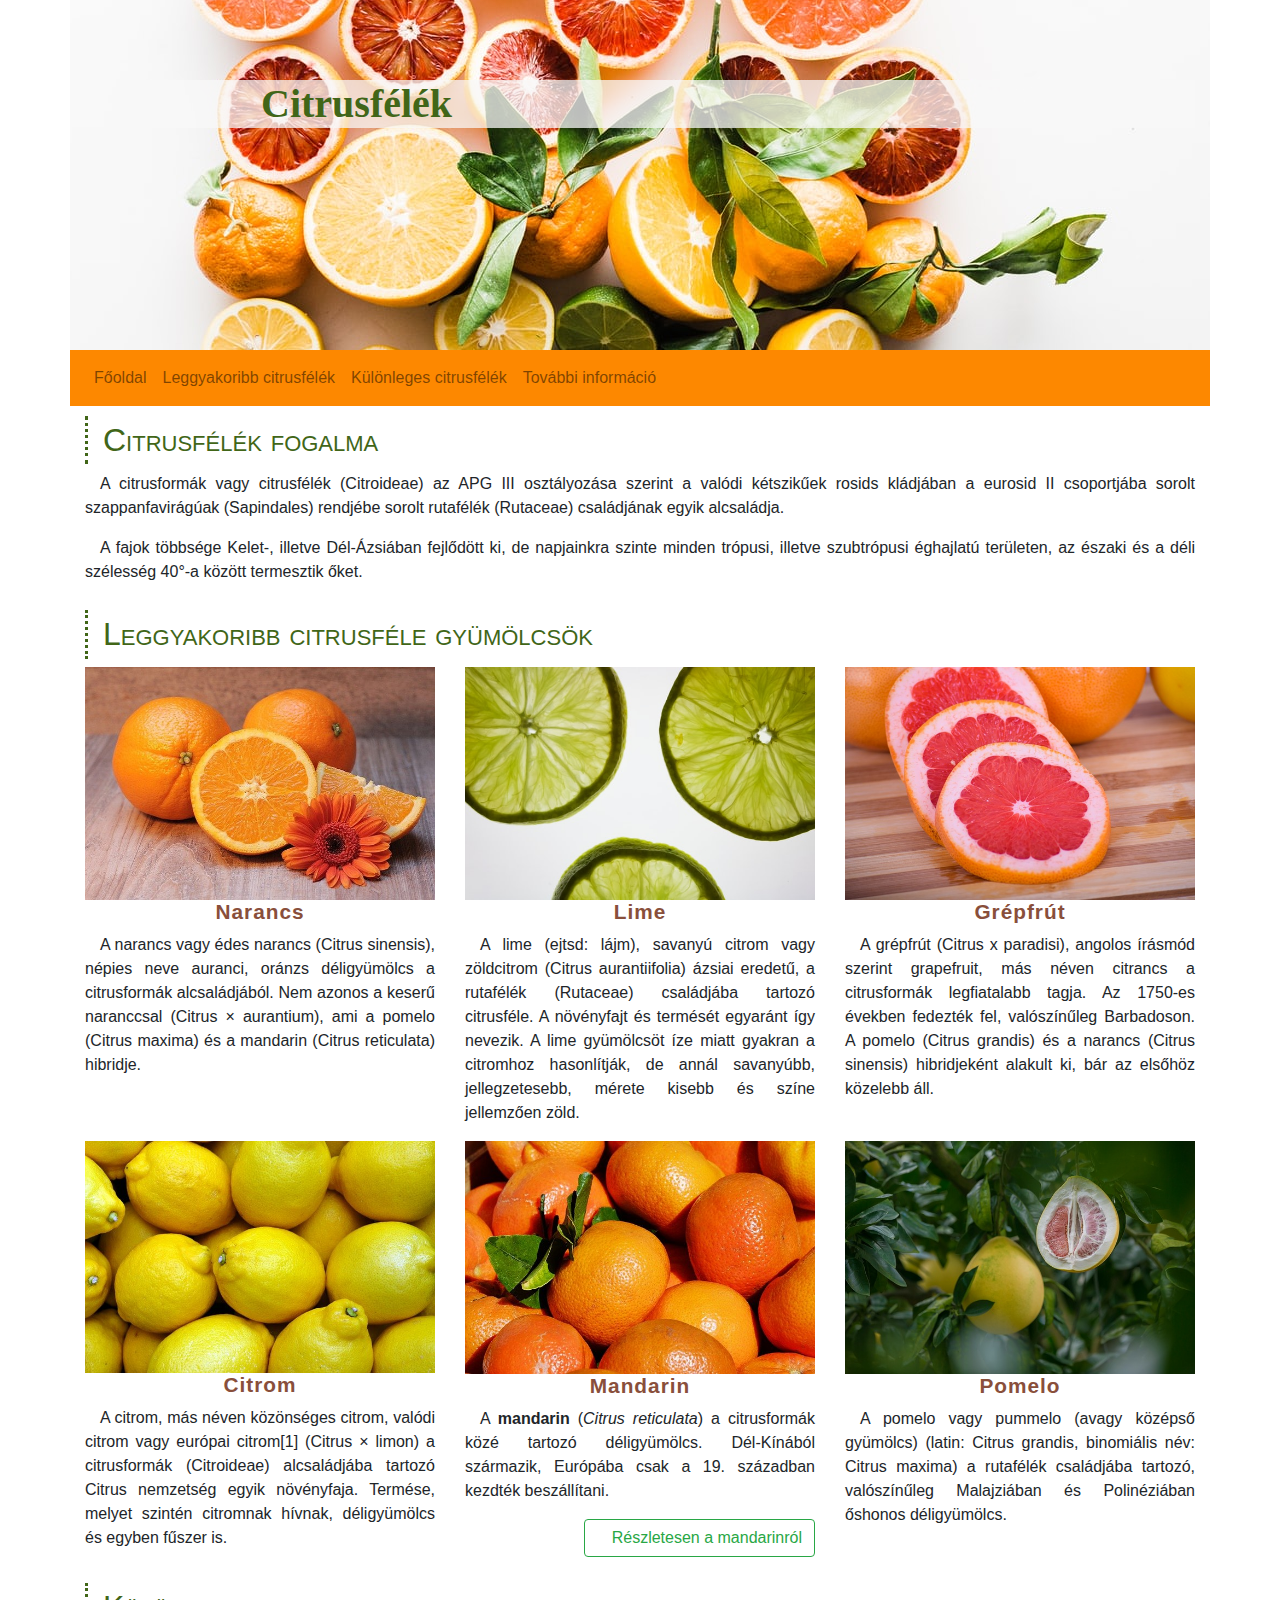
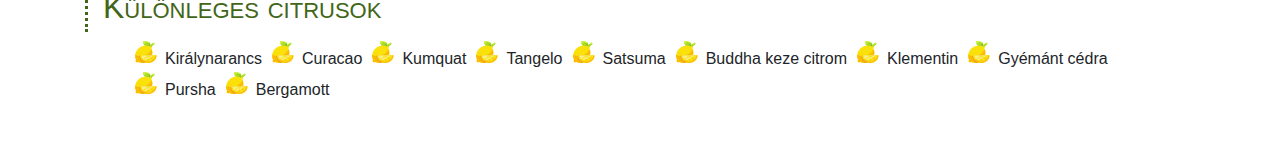
<file: index.html>
<!DOCTYPE html>
<html lang="hu">

<head>    
    <meta charset="utf-8">
    <meta name="viewport" content="width=device-width, initial-scale=1, shrink-to-fit=no">    
    <title>Citrusfélék</title>
    <link rel="stylesheet" href="bootstrap/css/bootstrap.min.css"> 
    <link rel="stylesheet" href="css/style.css">   
</head>

<body>
    <header class="container">
        <div class="row">
            <div class="col-12">
                <h1 class="d-none d-sm-block">Citrusfélék</h1>
            </div>
        </div>
    </header>
    <nav class="container navbar navbar-expand-lg navbar-light">      
        <button class="navbar-toggler ml-auto" type="button" data-toggle="collapse" data-target="#navbarNavAltMarkup" aria-controls="navbarNavAltMarkup" aria-expanded="false" aria-label="Toggle navigation">
          <span class="navbar-toggler-icon"></span>
        </button>
        <div class="collapse navbar-collapse" id="navbarNavAltMarkup">
          <div class="navbar-nav">
            <a class="nav-link" href="index.html">Főoldal <span class="sr-only">(current)</span></a>
            <a class="nav-link" href="index.html#leggyakoribb">Leggyakoribb citrusfélék</a>
            <a class="nav-link" href="index.html#kulonleges">Különleges citrusfélék</a>        
            <a class="nav-link" href="https://hu.wikipedia.org/wiki/Citrusformák" target="_blank">További információ</a>     
          </div>
        </div>
      </nav>
    <main class="container ">
        <article class="row">
            <div class="col-12">
                <h2>Citrusfélék fogalma</h2>
                <p>
                    A citrusformák vagy citrusfélék (Citroideae) az APG III osztályozása szerint a valódi kétszikűek
                    rosids kládjában a eurosid II csoportjába sorolt szappanfavirágúak (Sapindales) rendjébe sorolt
                    rutafélék (Rutaceae) családjának egyik alcsaládja.
                </p>
                <p>A fajok többsége Kelet-, illetve Dél-Ázsiában fejlődött ki, de napjainkra szinte minden trópusi,
                    illetve szubtrópusi éghajlatú területen, az északi és a déli szélesség 40°-a között termesztik őket.
                </p>
            </div>
        </article>
        <article class="row">
            <div class="col-12">
                <h2 id="leggyakoribb">Leggyakoribb citrusféle gyümölcsök</h2>
            </div>
            <div class="col-sm-6 col-lg-4">
                <img src="img/narancs.jpg" alt="Narancs" class="img-fluid img-thumnbnail">
                <h3>Narancs</h3>
                <p>A narancs vagy édes narancs (Citrus sinensis), népies neve auranci, oránzs déligyümölcs a citrusformák alcsaládjából. Nem azonos a keserű naranccsal (Citrus × aurantium), ami a pomelo (Citrus maxima) és a mandarin (Citrus reticulata) hibridje.</p>
            </div>
           <div class="col-sm-6 col-lg-4">
               <img src="img/lime2.jpg" alt="Lime" class="img-fluid img-thumnbnail">
               <h3>Lime</h3>
               <p>A lime (ejtsd: lájm), savanyú citrom vagy zöldcitrom (Citrus aurantiifolia) ázsiai eredetű, a rutafélék (Rutaceae) családjába tartozó citrusféle. A növényfajt és termését egyaránt így nevezik. A lime gyümölcsöt íze miatt gyakran a citromhoz hasonlítják, de annál savanyúbb, jellegzetesebb, mérete kisebb és színe jellemzően zöld.</p>
           </div>
           <div class="col-sm-6 col-lg-4">
               <img src="img/grapefruit.jpg" alt="Grapefruit" class="img-fluid img-thumnbnail">
               <h3>Grépfrút</h3>
               <p>A grépfrút (Citrus x paradisi), angolos írásmód szerint grapefruit, más néven citrancs a citrusformák legfiatalabb tagja. Az 1750-es években fedezték fel, valószínűleg Barbadoson. A pomelo (Citrus grandis) és a narancs (Citrus sinensis) hibridjeként alakult ki, bár az elsőhöz közelebb áll. </p>
           </div>
           <div class="col-sm-6 col-lg-4">
                <img src="img/citrom.jpg" alt="Citrom" class="img-fluid img-thumnbnail">
                <h3>Citrom</h3>
                <p>A citrom, más néven közönséges citrom, valódi citrom vagy európai citrom[1] (Citrus × limon) a citrusformák (Citroideae) alcsaládjába tartozó Citrus nemzetség egyik növényfaja. Termése, melyet szintén citromnak hívnak, déligyümölcs és egyben fűszer is.</p>
           </div>      
           <div class="col-sm-6 col-lg-4">
            <img src="img/mandarin.jpg" alt="Mandarin" class="img-fluid img-thumnbnail">
            <h3>Mandarin</h3>
            <p>A <strong>mandarin</strong> (<em>Citrus reticulata</em>) a citrusformák közé tartozó déligyümölcs. Dél-Kínából származik, Európába csak a 19. században kezdték beszállítani. </p>
            <p class="text-right"><a href="mandarin.html" class="btn btn-outline-success">Részletesen a mandarinról</a></p>
            </div>              
            <div class="col-sm-6 col-lg-4">
                <img src="img/pomelo.jpg" alt="Pomelo" class="img-fluid img-thumnbnail">
                <h3>Pomelo</h3>
                <p>
                A pomelo vagy pummelo (avagy középső gyümölcs) (latin: Citrus grandis, binomiális név: Citrus maxima) a rutafélék családjába tartozó, valószínűleg Malajziában és Polinéziában őshonos déligyümölcs.</p>
                
            </div>
            
        </article>
        <article class="row mb-5">
            <div class="col-12">
                <h2 id="kulonleges">Különleges citrusok</h2>               
                <ul>
                    <li>Királynarancs</li>
                    <li>Curacao</li>
                    <li>Kumquat</li>
                    <li>Tangelo</li>
                    <li>Satsuma</li>
                    <li>Buddha keze citrom</li>
                    <li>Klementin</li>
                    <li>Gyémánt cédra</li>
                    <li>Pursha</li>
                    <li>Bergamott</li>
                </ul>
            </div>
        </article>
    </main>    
    <script src="bootstrap/js/jquery-3.5.1.min.js"></script>
    <script src="bootstrap/js/bootstrap.min.js"></script>    
</body>

</html>
</file>
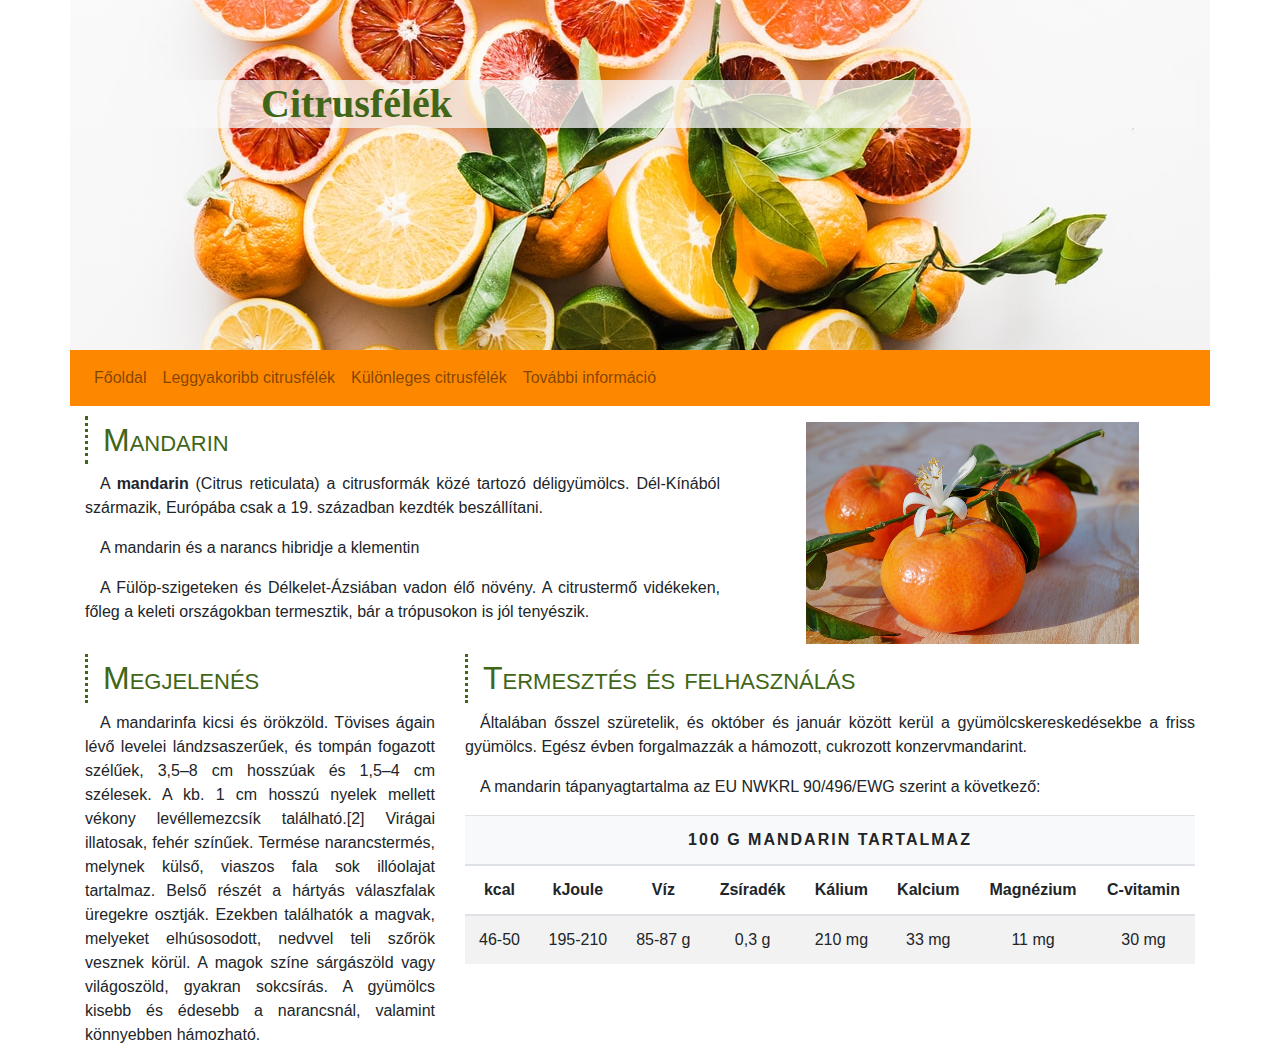
<file: mandarin.html>
<!DOCTYPE html>
<html lang="hu">

<head>    
    <meta charset="utf-8">
    <meta name="viewport" content="width=device-width, initial-scale=1, shrink-to-fit=no">    
    <title>Citrusfélék</title>
    <link rel="stylesheet" href="bootstrap/css/bootstrap.min.css">    
    <link rel="stylesheet" href="css/style.css">  
</head>

<body>
    <header class="container">
        <div class="row">
            <div class="col-12">
                <h1 class="d-none d-sm-block">Citrusfélék</h1>
            </div>
        </div>
    </header>
    <nav class="container navbar navbar-expand-lg navbar-light ">
        <button class="navbar-toggler ml-auto" type="button" data-toggle="collapse" data-target="#navbarNavAltMarkup"
            aria-controls="navbarNavAltMarkup" aria-expanded="false" aria-label="Toggle navigation">
            <span class="navbar-toggler-icon"></span>
        </button>
        <div class="collapse navbar-collapse" id="navbarNavAltMarkup">
            <div class="navbar-nav">
                <a class="nav-link" href="index.html">Főoldal</a>
                <a class="nav-link" href="index.html#leggyakoribb">Leggyakoribb citrusfélék</a>
                <a class="nav-link" href="index.html#kulonleges">Különleges citrusfélék</a>     
                <a class="nav-link" href="https://hu.wikipedia.org/wiki/Citrusformák" target="_blank">További információ</a>              
            </div>
        </div>
    </nav>
    <main class="container ">
        <article class="row">
            <div class="col-md-7">
                <h2>Mandarin</h2>
                <p>A <strong>mandarin</strong> (Citrus reticulata) a citrusformák közé tartozó déligyümölcs.
                    Dél-Kínából származik, Európába csak a 19. században kezdték beszállítani.</p>
                <p>A mandarin és a narancs hibridje a klementin</p>
                <p>A Fülöp-szigeteken és Délkelet-Ázsiában vadon élő növény. A citrustermő vidékeken, főleg a keleti
                    országokban termesztik, bár a trópusokon is jól tenyészik.</p>

            </div>
            <div class="col-md-5">
                <img src="img/mandarin2.jpg" class="w-75 mt-3 mx-auto d-block" alt="Mandarin">
            </div>
            <div class="col-12 col-xl-4">
                <h2>Megjelenés</h2>
                <p>A mandarinfa kicsi és örökzöld. Tövises ágain lévő levelei lándzsaszerűek, és tompán fogazott
                    szélűek, 3,5–8 cm hosszúak és 1,5–4 cm szélesek. A kb. 1 cm hosszú nyelek mellett vékony
                    levéllemezcsík található.[2] Virágai illatosak, fehér színűek. Termése narancstermés, melynek külső,
                    viaszos fala sok illóolajat tartalmaz. Belső részét a hártyás válaszfalak üregekre osztják. Ezekben
                    találhatók a magvak, melyeket elhúsosodott, nedvvel teli szőrök vesznek körül. A magok színe
                    sárgászöld vagy világoszöld, gyakran sokcsírás. A gyümölcs kisebb és édesebb a narancsnál, valamint
                    könnyebben hámozható. </p>
            </div>
            <div class="col-12 col-xl-8">
                <h2>Termesztés és felhasználás</h2>
                <p>
                    Általában ősszel szüretelik, és október és január között kerül a gyümölcskereskedésekbe a friss
                    gyümölcs. Egész évben forgalmazzák a hámozott, cukrozott konzervmandarint.</p>

                <p class="d-none d-md-block"> A mandarin tápanyagtartalma az EU NWKRL 90/496/EWG szerint a következő:
                </p>
                <table class="d-none d-md-table table table-striped">
                    <thead>
                        <tr class="bg-light">
                            <th colspan="8">100 g mandarin tartalmaz</th>
                        </tr>
                        <tr>
                            <th>kcal</th>
                            <th>kJoule</th>
                            <th>Víz</th>
                            <th>Zsíradék</th>
                            <th>Kálium</th>
                            <th>Kalcium</th>
                            <th>Magnézium</th>
                            <th>C-vitamin</th>
                        </tr>
                    </thead>
                    <tbody>
                        <tr>
                            <td>46-50</td>
                            <td>195-210</td>
                            <td>85-87 g</td>
                            <td>0,3 g</td>
                            <td>210 mg</td>
                            <td>33 mg</td>
                            <td>11 mg</td>
                            <td>30 mg</td>
                        </tr>
                    </tbody>
                </table>
            </div>
        </article>
    </main>
    <script src="bootstrap/js/jquery-3.5.1.min.js"></script>
    <script src="bootstrap/js/bootstrap.min.js"></script>
</body>

</html>
</file>
<file: css/style.css>
header{    
    background-position: center center;
    height: 350px;
    background-image: url(../img/bg2.jpg);
}

h1{
    background-color: rgb(248, 248, 248,0.75);
    margin-top: 80px;
    padding-left: 11rem;
    font-family: Verdana;    
    color:#416618;
    font-weight: bold;
}

h2{    
    margin-top: 10px;    
    color:#416618;
    border-left: #416618 3px dotted;
    font-variant: small-caps;
    padding: 5px 15px;
}

h3{    
    font-weight: bold;
    color: #894f3b;    
    text-align: center;
    font-size: 1.3rem;    /* 30% al noveli a betümeretet! */
    letter-spacing: 1px;  /*  betüritkitás mértéke 1px */
}


li{
    list-style-image: url(../img/lemon2.png);
    float: left;
    margin-left: 40px;
}


td,th{
    text-align: center;
}

thead>tr:first-child{    
    letter-spacing: 2px;    
    text-transform: uppercase;   /*  nagybetűsek lesznek!*/

}
.navbar{
    background-color:#fd8800;
}
p{
text-align: justify;
text-indent: 15px;      /*  behúzza a bekezdést*/

}
</file>
